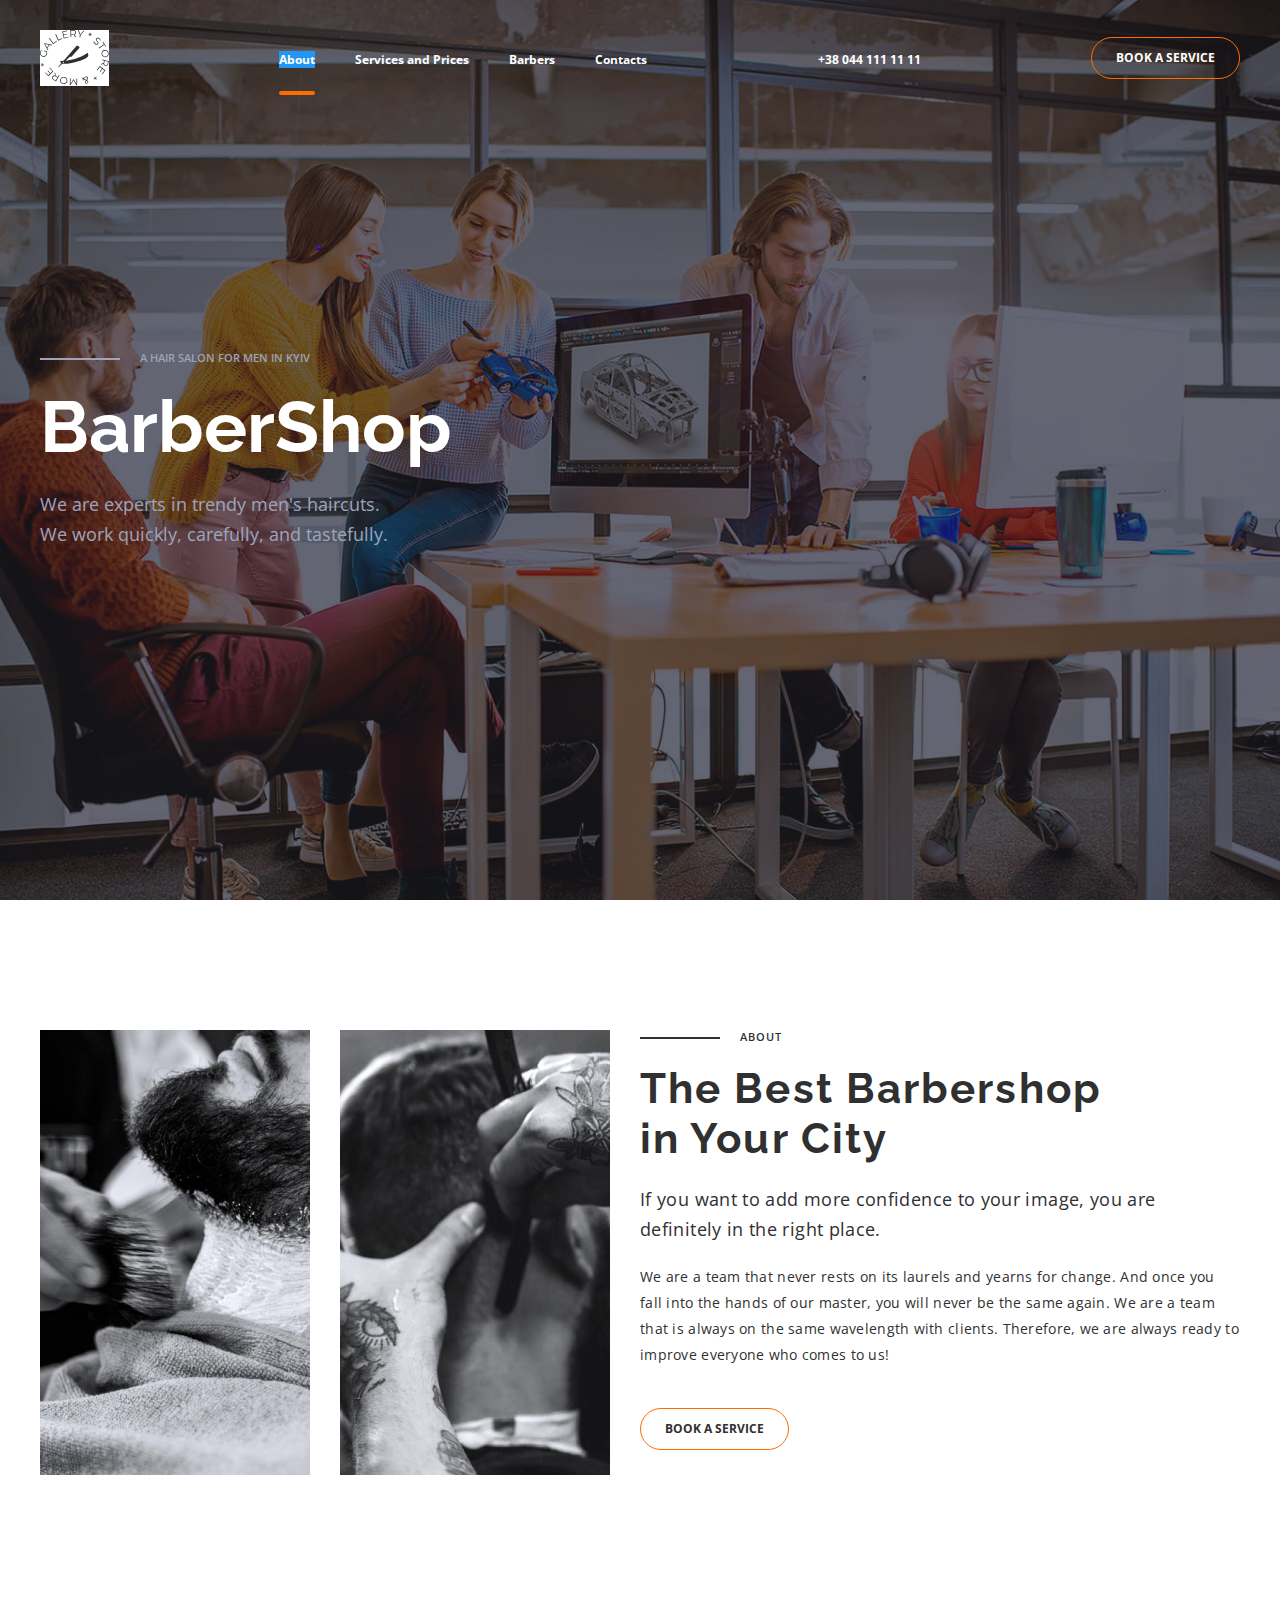
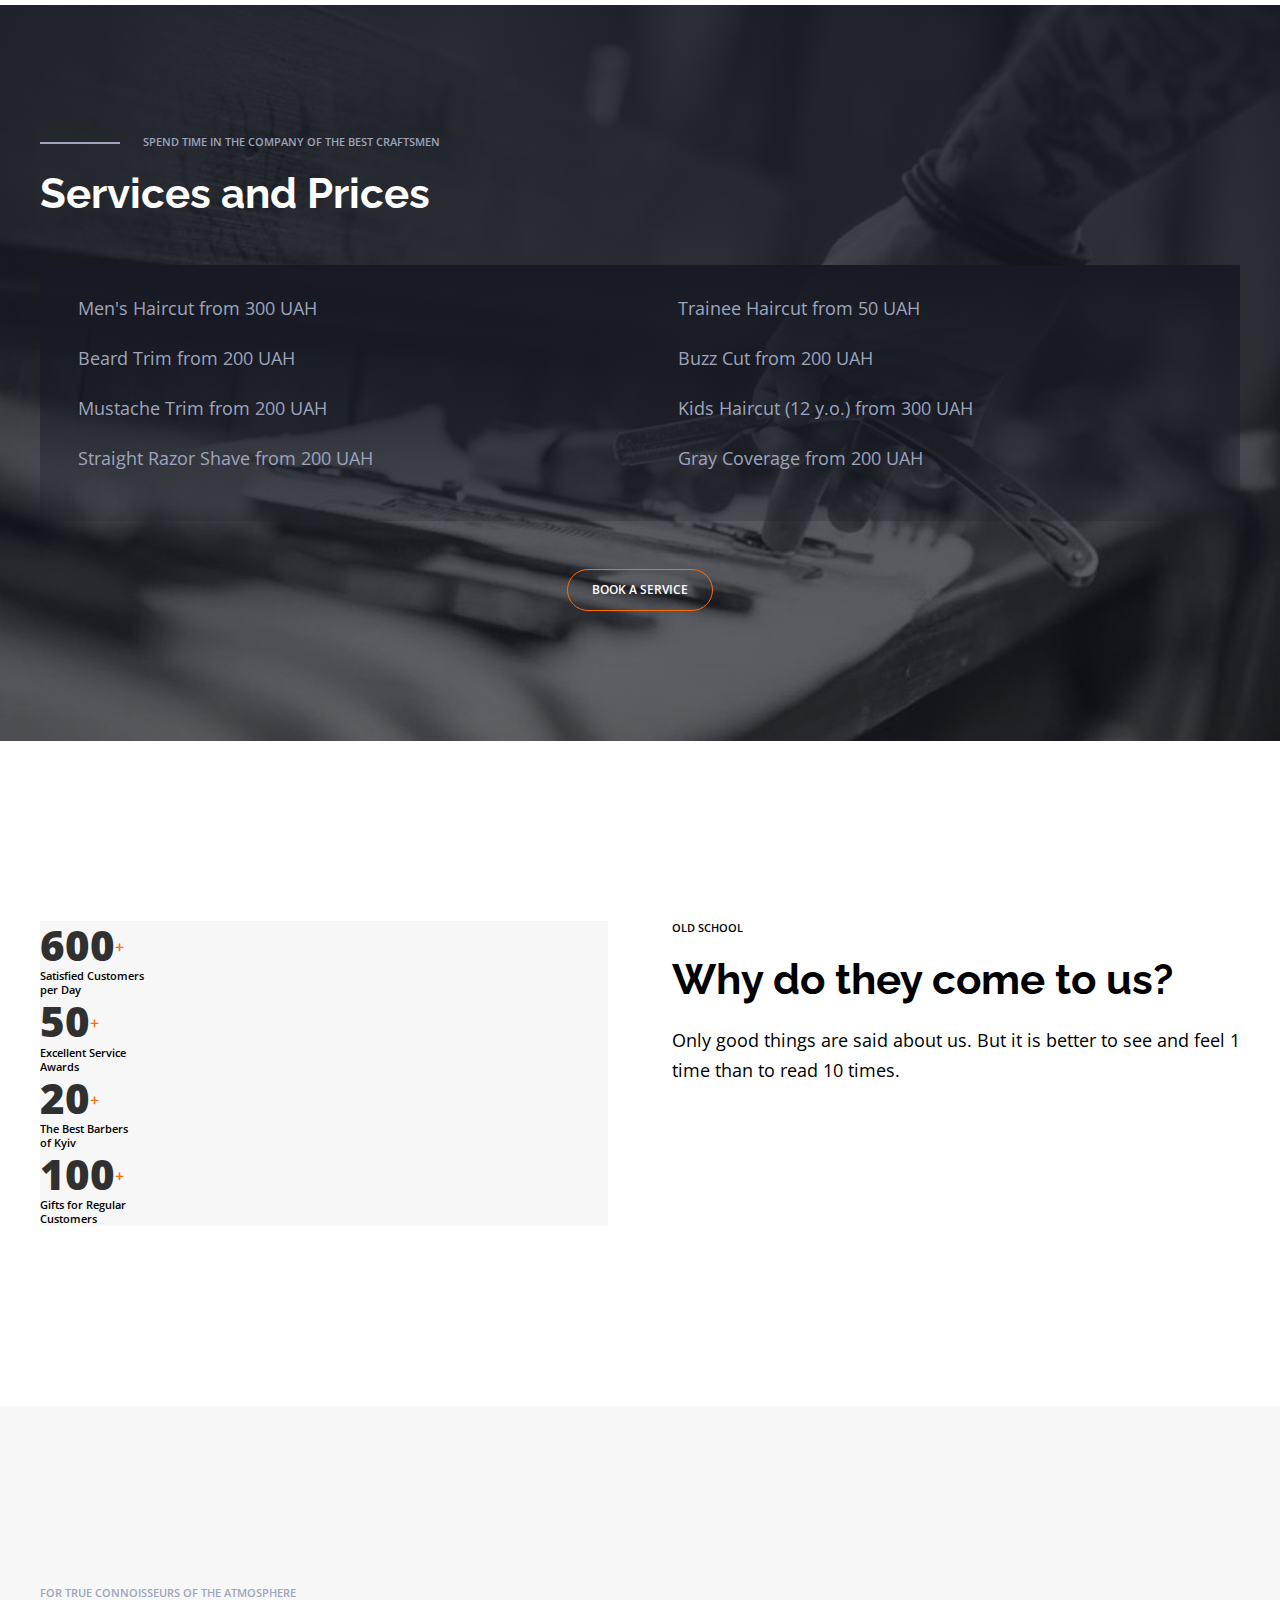
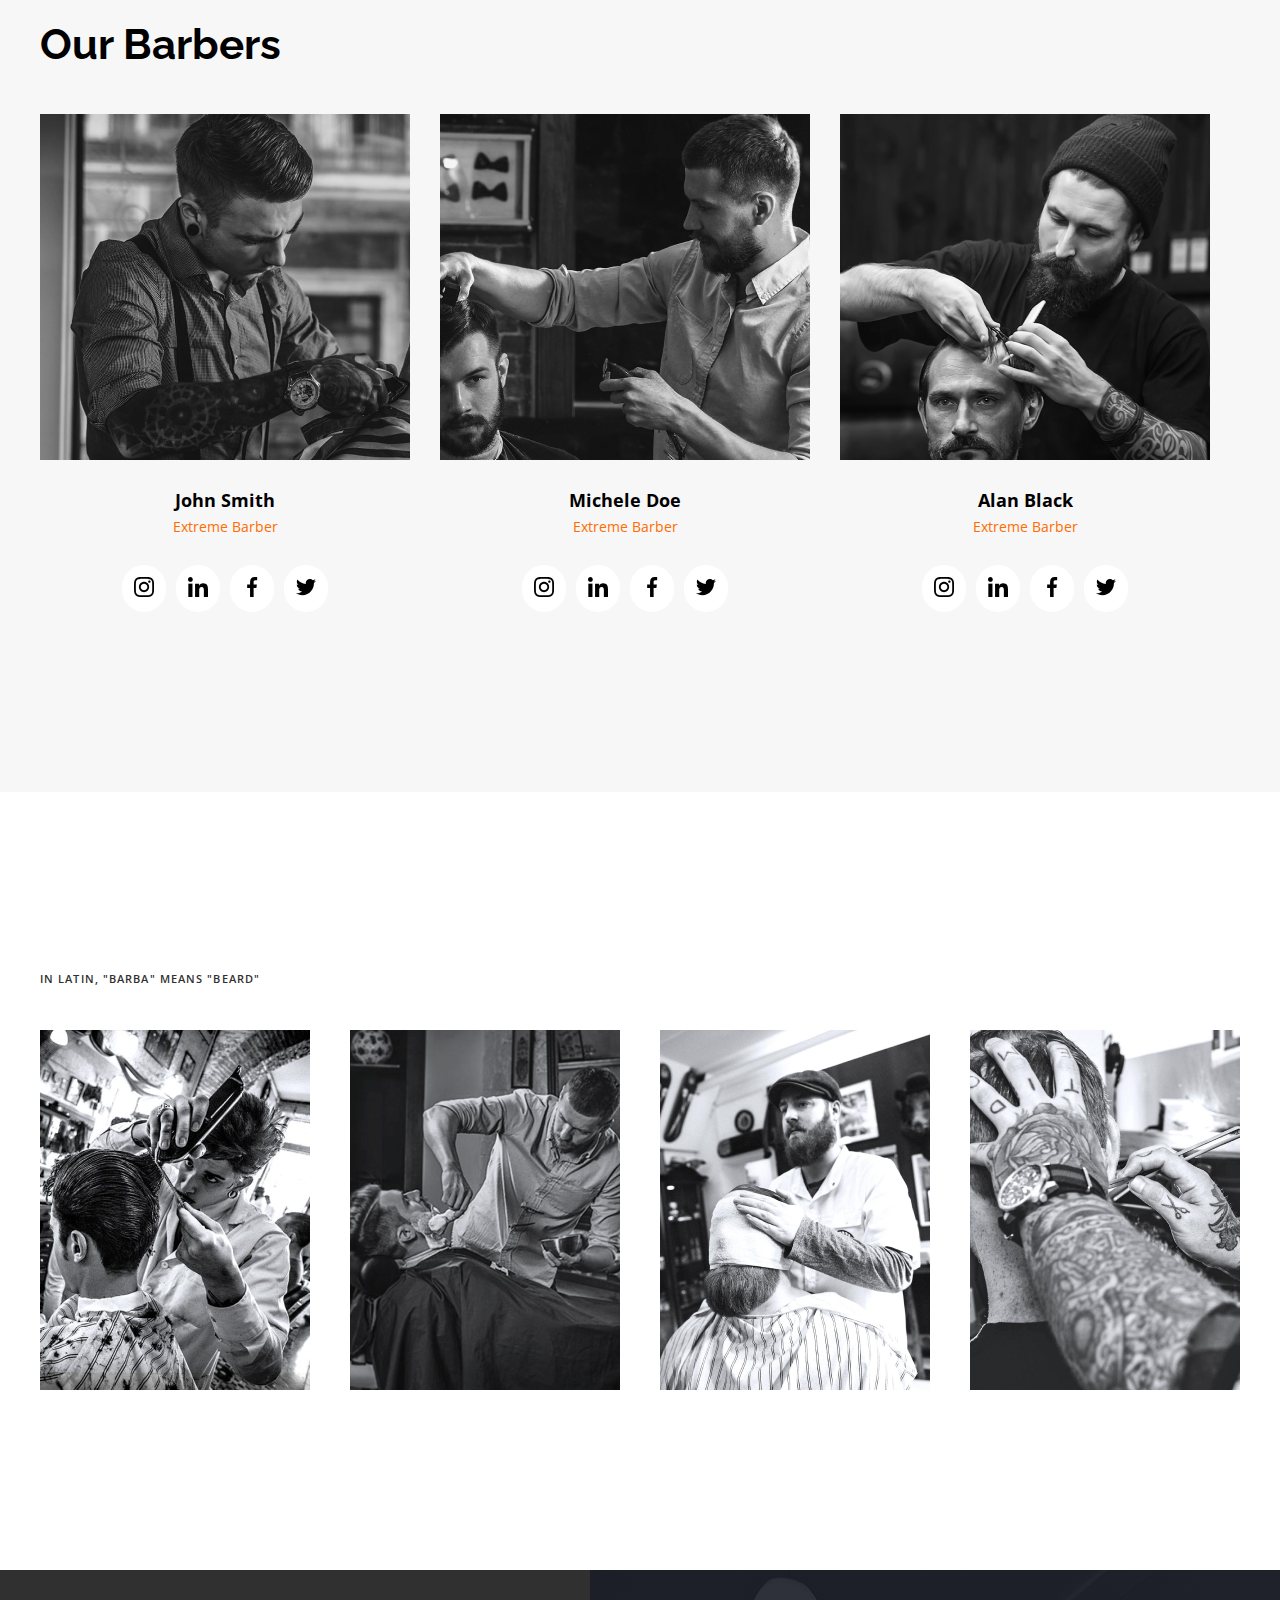
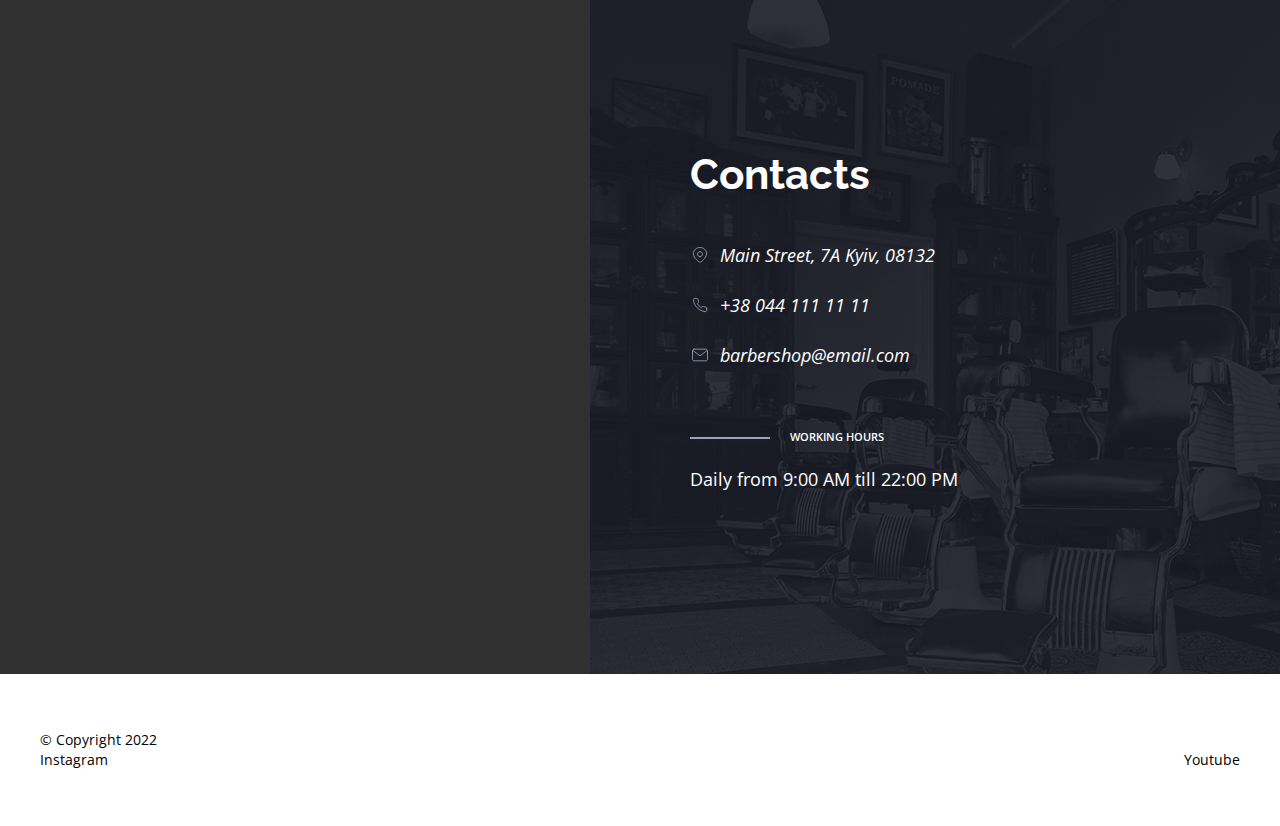
<file: index.html>
<!DOCTYPE html>
<html lang="en">
  <head>
    <meta charset="UTF-8" />
    <title>Lectia 1 HTML&CSS</title>
    <meta name="viewport" content="width=device-width, initial-scale=1.0" />
    <link
      rel="stylesheet"
      href="https://cdnjs.cloudflare.com/ajax/libs/modern-normalize/2.0.0/modern-normalize.css"
    />
    <link rel="preconnect" href="https://fonts.googleapis.com" />
    <link rel="preconnect" href="https://fonts.gstatic.com" crossorigin />
    <link
      href="https://fonts.googleapis.com/css2?family=Open+Sans:ital,wght@0,300..800;1,300..800&family=Raleway:ital,wght@0,100..900;1,100..900&display=swap"
      rel="stylesheet"
    />
    <link rel="stylesheet" href="./css/style.css" />
  </head>
  <body>
    <!--Header Section-->
    <header class="header">
      <div class="container">
        <div class="header__logo">
          <a href="#"><img src="./img/icons/logo.svg" alt="Logo" /></a>
        </div>
        <nav class="header__navigation">
          <ul>
            <li><a href="index.html" class="active">About</a></li>
            <li><a href="portofoliu.html">Services and Prices</a></li>
            <li><a href="#">Barbers</a></li>
            <li><a href="#">Contacts</a></li>
          </ul>
        </nav>
        <div class="header__info">
          <a href="tel:+380441111111">+38 044 111 11 11</a>
        </div>
        <button class="header__booking button" type="button">
          Book a Service
        </button>
      </div>
    </header>

    <!-- Portiune principala a paginii web-->
    <main>
      <!--Hero section-->
      <section class="hero-section">
        <div class="container">
          <h5 class="hero-section__subtitle">A hair salon for men in Kyiv</h5>
          <h1 class="hero-section__title">BarberShop</h1>
          <p class="hero-section__text">
            We are experts in trendy men's haircuts.<br />
            We work quickly, carefully, and tastefully.
          </p>
        </div>
      </section>

      <!--About section-->
      <section class="about">
        <div class="container">
          <div class="about__images">
            <img class="about__image" src="./img/img-1.jpg" alt="Img 1" />
            <img class="about__image" src="./img/img-2.jpg" alt="Img 2" />
          </div>

          <div class="about__info">
            <h5 class="about__subtitle">About</h5>
            <h2 class="about__title">The Best Barbershop <br />in Your City</h2>
            <p class="about__text">
              If you want to add more confidence to your image, you are
              definitely in the right place.
            </p>
            <p class="about__text-smaller">
              We are a team that never rests on its laurels and yearns for
              change. And once you fall into the hands of our master, you will
              never be the same again. We are a team that is always on the same
              wavelength with clients. Therefore, we are always ready to improve
              everyone who comes to us!
            </p>
            <button data-modal-open class="about__button button">
              Book a service
            </button>
          </div>
        </div>
      </section>

      <!-- Prices & services section-->
      <section class="services">
        <div class="container">
          <h5 class="services__subtitle">
            Spend time in the company of the best craftsmen
          </h5>
          <h2 class="services__title">Services and Prices</h2>

          <div class="service__container">
            <ul class="services__list">
              <li class="services__item">
                <p class="services__description">
                  Men's Haircut
                  <span class="services__price">from 300 UAH</span>
                </p>
              </li>
              <li class="services__item">
                <p class="services__description">
                  Beard Trim <span class="services__price">from 200 UAH</span>
                </p>
              </li>
              <li class="services__item">
                <p class="services__description">
                  Mustache Trim
                  <span class="services__price">from 200 UAH</span>
                </p>
              </li>
              <li class="services__item">
                <p class="services__description">
                  Straight Razor Shave
                  <span class="services__price">from 200 UAH</span>
                </p>
              </li>
            </ul>

            <ul class="services__list">
              <li class="services__item">
                <p class="services__description">
                  Trainee Haircut
                  <span class="services__price">from 50 UAH</span>
                </p>
              </li>
              <li class="services__item">
                <p class="services__description">
                  Buzz Cut <span class="services__price">from 200 UAH</span>
                </p>
              </li>
              <li class="services__item">
                <p class="services__description">
                  Kids Haircut (12 y.o.)
                  <span class="services__price">from 300 UAH</span>
                </p>
              </li>
              <li class="services__item">
                <p class="services__description">
                  Gray Coverage
                  <span class="services__price">from 200 UAH</span>
                </p>
              </li>
            </ul>
          </div>

          <button class="services__button button">Book a Service</button>
        </div>
      </section>

      <!-- Reviews section-->
      <section class="statistics">
        <div class="container">
          <ul class="statistics__list">
            <li class="statistics__item">
              <p class="statistics__value">
                <strong>600<sup>+</sup></strong>
              </p>
              <p class="statistics__description">
                Satisfied Customers<br />per Day
              </p>
            </li>
            <li class="statistics__item">
              <p class="statistics__value">
                <strong>50<sup>+</sup></strong>
              </p>
              <p class="statistics__description">
                Excellent Service <br />Awards
              </p>
            </li>
            <li class="statistics__item">
              <p class="statistics__value">
                <strong>20<sup>+</sup></strong>
              </p>
              <p class="statistics__description">
                The Best Barbers<br />
                of Kyiv
              </p>
            </li>
            <li class="statistics__item">
              <p class="statistics__value">
                <strong>100<sup>+</sup></strong>
              </p>
              <p class="statistics__description">
                Gifts for Regular<br />
                Customers
              </p>
            </li>
          </ul>

          <div class="statistics__testimonial">
            <h5 class="statistics__subtitle">Old school</h5>
            <h2 class="statistics__title">Why do they come to us?</h2>
            <p class="statistics__text">
              Only good things are said about us. But it is better to see and
              feel 1 time than to read 10 times.
            </p>
          </div>
        </div>
      </section>

      <!-- our barbers section-->
      <section class="barbers">
        <div class="container">
          <h5 class="barbers__subtitle">
            for true connoisseurs of the atmosphere
          </h5>
          <h2 class="barbers__title">Our Barbers</h2>

          <!-- container cu carduri despre frizeri-->
          <div class="barbers__container">
            <!-- Container 1-->
            <div class="barbers__card">
              <div class="overlay">
                <p>
                  Lorem ipsum dolor sit amet consectetur adipisicing elit. Odio,
                  autem?
                </p>
                <button>Start</button>
              </div>
              <img
                src="./img/John-Smith.jpg"
                alt="John Smith imagine"
                class="barbers__image"
              />
              <p class="barbers__name">John Smith</p>
              <p class="barbers__role">Extreme Barber</p>

              <ul class="barbers__social">
                <li>
                  <a href="">
                    <svg class="icon">
                      <use href="./img/icons/symbol-defs.svg#icon-instagram" />
                    </svg>
                  </a>
                </li>
                <li>
                  <a href="">
                    <svg class="icon">
                      <use href="./img/icons/symbol-defs.svg#icon-linkedin" />
                    </svg>
                  </a>
                </li>
                <li>
                  <a href="">
                    <svg class="icon">
                      <use href="./img/icons/symbol-defs.svg#icon-facebook" />
                    </svg>
                  </a>
                </li>
                <li>
                  <a href="">
                    <svg class="icon">
                      <use href="./img/icons/symbol-defs.svg#icon-twitter" />
                    </svg>
                  </a>
                </li>
              </ul>
            </div>

            <!-- Container 2-->
            <div class="barbers__card">
              <div class="overlay">
                Lorem ipsum dolor sit amet consectetur adipisicing elit. Odio,
                autem?
              </div>
              <img
                src="./img/Michele-Doe.jpg"
                alt="Michele Doe imagine"
                class="barbers__image"
              />
              <p class="barbers__name">Michele Doe</p>
              <p class="barbers__role">Extreme Barber</p>

              <ul class="barbers__social">
                <li>
                  <a href="">
                    <svg class="icon">
                      <use href="./img/icons/symbol-defs.svg#icon-instagram" />
                    </svg>
                  </a>
                </li>
                <li>
                  <a href="">
                    <svg class="icon">
                      <use href="./img/icons/symbol-defs.svg#icon-linkedin" />
                    </svg>
                  </a>
                </li>
                <li>
                  <a href="">
                    <svg class="icon">
                      <use href="./img/icons/symbol-defs.svg#icon-facebook" />
                    </svg>
                  </a>
                </li>
                <li>
                  <a href="">
                    <svg class="icon">
                      <use href="./img/icons/symbol-defs.svg#icon-twitter" />
                    </svg>
                  </a>
                </li>
              </ul>
            </div>

            <!-- Container 3 -->
            <div class="barbers__card">
              <div class="overlay">
                Lorem ipsum dolor sit amet consectetur adipisicing elit. Odio,
                autem?
              </div>
              <img
                src="./img/Alan-Black.jpg"
                alt="Alan Black imagine"
                class="barbers__image"
              />
              <p class="barbers__name">Alan Black</p>
              <p class="barbers__role">Extreme Barber</p>

              <ul class="barbers__social">
                <li>
                  <a href="">
                    <svg class="icon">
                      <use href="./img/icons/symbol-defs.svg#icon-instagram" />
                    </svg>
                  </a>
                </li>
                <li>
                  <a href="">
                    <svg class="icon">
                      <use href="./img/icons/symbol-defs.svg#icon-linkedin" />
                    </svg>
                  </a>
                </li>
                <li>
                  <a href="">
                    <svg class="icon">
                      <use href="./img/icons/symbol-defs.svg#icon-facebook" />
                    </svg>
                  </a>
                </li>
                <li>
                  <a href="">
                    <svg class="icon">
                      <use href="./img/icons/symbol-defs.svg#icon-twitter" />
                    </svg>
                  </a>
                </li>
              </ul>
            </div>
          </div>
        </div>
      </section>

      <!-- our place section-->
      <section class="place">
        <div class="container">
          <h5 class="place__subtitle">In Latin, "barba" means "beard"</h5>
          <div class="place__images">
            <img src="./img/foto-1.jpg" alt="Foto 1" class="place__image" />
            <img src="./img/foto-2.jpg" alt="Foto 2" class="place__image" />
            <img src="./img/foto-3.jpg" alt="Foto 3" class="place__image" />
            <img src="./img/foto-4.jpg" alt="Foto 4" class="place__image" />
          </div>
        </div>
      </section>

      <!-- contact section-->
      <section class="contact">
        <div class="contanct__form"></div>
        <div class="contact__info">
          <h2 class="contact__title">Contacts</h2>
          <address class="contact__info-address">
            <p class="contact__address-item">
              <svg class="icon">
                <use href="./img/icons/symbol-defs.svg#icon-map-pin" />
              </svg>
              <a
                href="https://www.google.com/maps/place/Main+Street,+7A+Kyiv,+08132"
              >
                Main Street, 7A Kyiv, 08132</a
              >
            </p>
            <p class="contact__address-item">
              <svg class="icon">
                <use href="./img/icons/symbol-defs.svg#icon-phone" />
              </svg>
              <a href="tel:+380441111111">+38 044 111 11 11</a>
            </p>

            <p class="contact__address-item">
              <svg class="icon">
                <use href="./img/icons/symbol-defs.svg#icon-mail" />
              </svg>
              <a href="mailto:barbershop@email.com">barbershop@email.com</a>
            </p>
          </address>
          <p class="contact__subtitle">working hours</p>
          <p class="contact__text">Daily from 9:00 AM till 22:00 PM</p>
        </div>
      </section>
    </main>

    <!-- footer section-->
    <footer class="footer">
      <div class="container">
        <p class="footer__copyright">&copy; Copyright 2022</p>
        <ul class="footer__social">
          <li class="footer__social-item">Instagram</li>
          <li class="footer__social-item">Youtube</li>
        </ul>
      </div>
    </footer>

    <div data-modal class="is-hidden">
      <div data-modal-content>
        <button data-modal-close type="button">X</button>
        <h2 class="modal-title">
          Leave your information and we'll call you back
        </h2>

        <form name="modal-form" class="modal-form">
          <label class="modal-form__position"
            >Name
            <input type="text" name="username" class="modal-form__input" />
            <svg width="12px" height="12px">
              <use href="./img/icons/form-icons.svg#icon-person"></use>
            </svg>
          </label>
          <label class="modal-form__position">
            Telefon
            <input type="tel" name="userphone" class="modal-form__input" />
            <svg width="12px" height="12px">
              <use href="./img/icons/form-icons.svg#icon-phone"></use>
            </svg>
          </label>
          <label class="modal-form__position">
            E-mail
            <input type="email" name="useremail" class="modal-form__input" />
            <svg width="12px" height="12px">
              <use href="./img/icons/form-icons.svg#icon-email"></use>
            </svg>
          </label>
          <label class="modal-form__position">
            Mesaj
            <textarea
              name="mesaj"
              placeholder="Introdu mesajul tau"
              class="modal-form__comments"
              rows="5"
            ></textarea>
          </label>
          <label class="modal-form__position modal-form__checked"
            ><input
              type="checkbox"
              name="agree"
              value="agree"
              class="modal-form__input"
            />
            <span class="replace-checkbox modal-checkbox__position">
              <svg>
                <use href="./img/icons/form-icons.svg#icon-checked"></use>
              </svg>
            </span>
            I agree with the letter and accept the
            <a href="#" class="condition">Terms and Conditions</a>
          </label>

          <button type="submit" class="modal-form__btn">Send</button>
        </form>
      </div>
    </div>

    <script src="./modal.js"></script>
  </body>
</html>
</file>
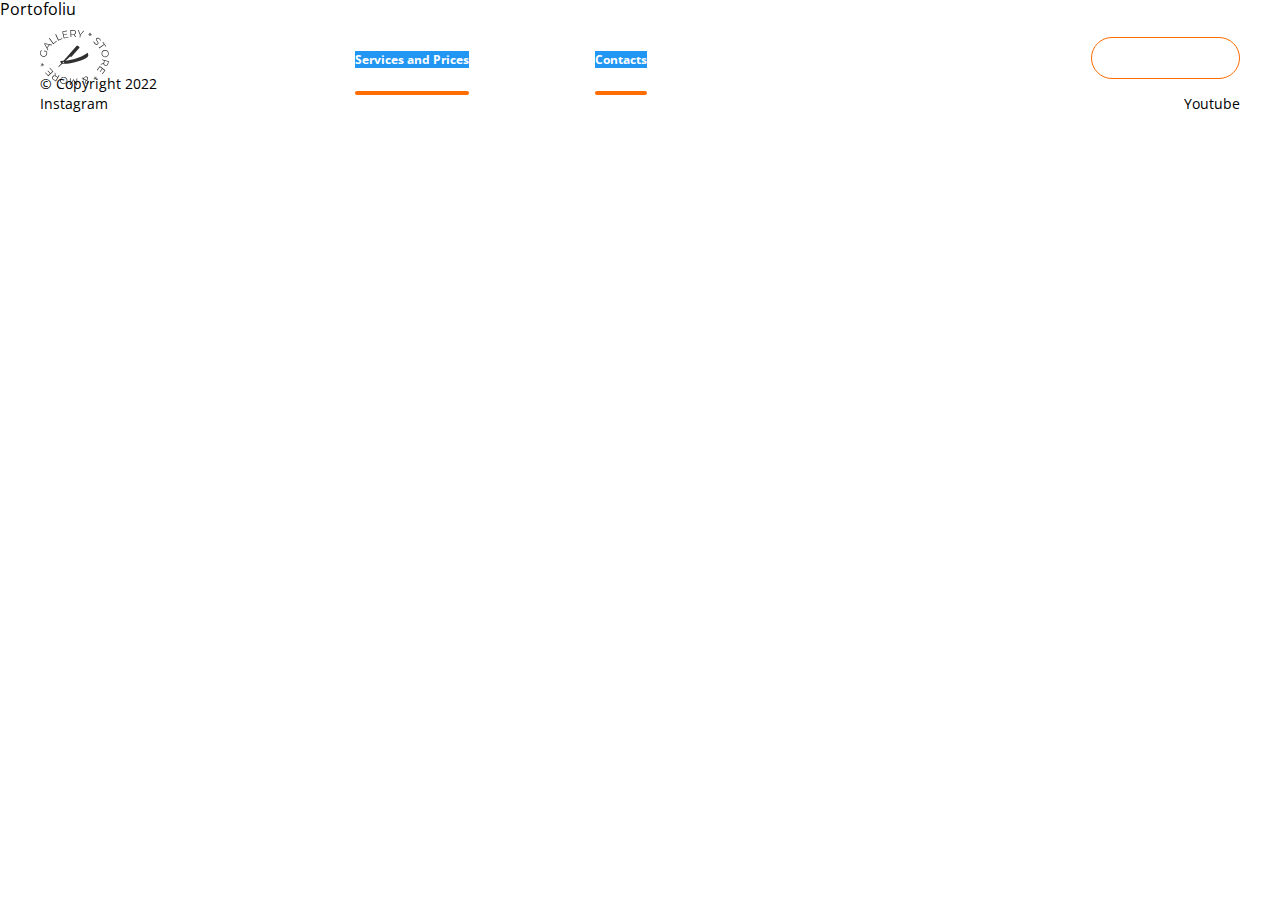
<file: portofoliu.html>
<!DOCTYPE html>
<html lang="en">
  <head>
    <meta charset="UTF-8" />
    <title>Lectia 1 HTML&CSS</title>

    <link
      rel="stylesheet"
      href="https://cdnjs.cloudflare.com/ajax/libs/modern-normalize/2.0.0/modern-normalize.css"
    />
    <link rel="preconnect" href="https://fonts.googleapis.com" />
    <link rel="preconnect" href="https://fonts.gstatic.com" crossorigin />
    <link
      href="https://fonts.googleapis.com/css2?family=Open+Sans:ital,wght@0,300..800;1,300..800&family=Raleway:ital,wght@0,100..900;1,100..900&display=swap"
      rel="stylesheet"
    />
    <link rel="stylesheet" href="./css/style.css" />
  </head>
  <body>
    <!--Header Section-->
    <header class="header">
      <div class="container">
        <div class="header__logo">
          <a href=""><img src="./img/icons/logo.svg" alt="Logo" /></a>
        </div>
        <nav class="header__navigation">
          <ul>
            <li><a href="index.html">About</a></li>
            <li>
              <a href="protofoliu.html" class="active">Services and Prices</a>
            </li>
            <li><a href="#">Barbers</a></li>
            <li><a href="#" class="active">Contacts</a></li>
          </ul>
        </nav>
        <div class="header__info">
          <a href="tel:+380441111111">+38 044 111 11 11</a>
        </div>
        <button class="header__booking button" type="button">
          Book a Service
        </button>
      </div>
    </header>

    <!-- Portiune principala a paginii web-->
    <main>Portofoliu</main>

    <!-- footer section-->
    <footer class="footer">
      <div class="container">
        <p class="footer__copyright">&copy; Copyright 2022</p>
        <ul class="footer__social">
          <li class="footer__social-item">Instagram</li>
          <li class="footer__social-item">Youtube</li>
        </ul>
      </div>
    </footer>

    <div data-modal class="is-hidden">
      <div data-modal-content>
        <button data-modal-close type="button">X</button>
        <h2 class="modal-title">
          Leave your information and we'll call you back
        </h2>

        <form name="modal-form" class="modal-form">
          <label class="modal-form__position"
            >Name
            <input type="text" name="username" class="modal-form__input" />
          </label>
          <label class="modal-form__position">
            Telefon
            <input type="tel" name="userphone" class="modal-form__input" />
          </label>
          <label class="modal-form__position">
            E-mail
            <input type="email" name="useremail" class="modal-form__input" />
          </label>
          <label class="modal-form__position">
            Mesaj
            <textarea
              name="mesaj"
              placeholder="Introdu mesajul tau"
              class="modal-form__comments"
              rows="5"
            ></textarea>
          </label>
          <label class="modal-form__position modal-form__checked"
            ><input
              type="checkbox"
              name="agree"
              value="agree"
              class="modal-form__input"
            />
            I agree with the letter and accept the
            <a href="#" class="condition">Terms and Conditions</a>
          </label>

          <button type="submit" class="modal-form__btn">Send</button>
        </form>
      </div>
    </div>

    <script src="./modal.js"></script>
  </body>
</html>
</file>
<file: css/style.css>
:root {
  --orange: #ff6c00;
  --white: #ffffff;
  --light-black: #9da4bd;
  --black: #303030;
  --primary-font: 'Open sans', sans-serif;
  --secondary-font: 'Raleway', sans-serif;
}

* {
  margin: 0;
  padding: 0;
}

img {
  display: block;
  max-width: 100%;
  height: auto;
}

html {
  box-sizing: border-box;
}

ul {
  list-style: none;
}

body {
  font-family: var(--primary-font);
}

/* Header section style */

.header {
  padding-top: 30px;
  margin-bottom: -86px;
}

.header .container {
  display: flex;
  justify-content: space-between;
  align-items: center;
}

.header__logo {
  background-color: var(--white);
}

.header__navigation ul {
  display: flex;
  gap: 40px;
}

.header__navigation a {
  text-decoration: none;
  font-family: var(--primary-font);
  font-weight: 700;
  font-size: 12px;
  line-height: 16px;
  color: var(--white);
  position: relative;
}

.header__navigation a:hover {
  color: var(--orange);
}

.header__navigation a::after,
.header__navigation a:after {
  content: '';
  height: 4px;
  width: 0;
  border-radius: 20px;
  position: absolute;
  top: 40px;
  left: 0;
  background-color: var(--orange);
  transition-duration: 0.5s;
  transition-property: width;
}

.header__navigation .active::after,
.header__navigation .active:after {
  content: '';
  height: 4px;
  width: 100%;
  border-radius: 20px;
  position: absolute;
  top: 40px;
  left: 0;
  background-color: var(--orange);
  transition-duration: 0.5s;
  transition-property: width;
}

.header__navigation a:hover::after,
.header__navigation a:active::after {
  width: 100%;
}

.header__info a {
  text-decoration: none;
  font-family: var(--primary-font);
  font-weight: 700;
  font-size: 12px;
  line-height: 16px;
  color: var(--white);
}

.button {
  font-family: var(--primary-font);
  font-weight: 700;
  font-size: 12px;
  line-height: 16px;
  background-color: transparent;
  color: var(--white);
  text-transform: uppercase;
  padding: 12px 24px;
  border: 1px solid var(--orange);
  border-radius: 25px;
  cursor: pointer;
  transition-property: color, backround-color, transform;
  transition-duration: 500ms, 500ms, 1s;
}

.button:hover {
  color: var(--white);
  background-color: var(--orange);
  transform: scale(1.5);
}

.button:focus {
  color: var(--white);
  background-color: var(--orange);
}

/* Hero section style */

/* background: rgba(25, 28, 38, 0.2);
 */

.hero-section {
  height: 100vh;
  display: flex;
  align-items: center;
  background: rgba(47, 48, 58, 0.4);
  background-image: linear-gradient(
      0deg,
      rgba(47, 48, 58, 0.4),
      rgba(47, 48, 58, 0.4)
    ),
    url(../img/bg-homework.jpg);
  background-repeat: no-repeat;
  background-size: cover;
  background-position: 50% 50%;
}

.hero-section__subtitle {
  font-size: 11px;
  font-weight: 600;
  line-height: 14px;
  color: var(--light-black);
  margin-bottom: 20px;
}

.hero-section__subtitle::before {
  content: '';
  width: 80px;
  height: 2px;
  background-color: var(--light-black);
  display: inline-block;
  margin-right: 20px;
  vertical-align: middle;
}

.hero-section__title {
  font-family: var(--secondary-font);
  font-size: 72px;
  font-weight: 700;
  line-height: 84px;
  color: var(--white);
  margin-bottom: 20px;
}

.hero-section__text {
  font-size: 18px;
  font-weight: 400;
  line-height: 30px;
  color: var(--light-black);
}

.hero-section__subtitle {
  text-transform: uppercase;
}

/* About section style */

.about {
  margin-top: 130px;
  margin-bottom: 130px;
}

.about .container {
  display: flex;
  justify-content: space-between;
  flex-wrap: wrap;
}

.about__subtitle {
  font-size: 11px;
  font-family: var(--primary-font);
  font-weight: 600;
  line-height: 14px;
  color: var(--black);
  text-transform: uppercase;
  margin-bottom: 20px;
  letter-spacing: 0.1em;
}

.about__subtitle::before {
  content: '';
  width: 80px;
  height: 2px;
  background-color: var(--black);
  display: inline-block;
  margin-right: 20px;
  vertical-align: middle;
}

.about__images {
  display: flex;
  flex: 1;
  gap: 30px;
  flex-wrap: wrap;
}

.about__info {
  flex: 1;
}
.about__image {
  width: 270px;
  height: 445px;
}

.about__title {
  font-family: var(--secondary-font);
  font-size: 42px;
  font-weight: 700;
  line-height: 50px;
  color: var(--black);
  margin-bottom: 20px;
  letter-spacing: 0.05em;
}

.about__text {
  font-size: 18px;
  font-family: var(--primary-font);
  font-weight: 400;
  line-height: 30px;
  color: var(--black);
  margin-bottom: 20px;
  letter-spacing: 0.02em;
}

.about__text-smaller {
  font-size: 14px;
  font-family: var(--primary-font);
  font-weight: 400;
  line-height: 26px;
  color: var(--black);
  /* margin-bottom: 20px; - de verificat de ce nu se suprapun */
  letter-spacing: 0.02em;
}

.about__button {
  margin-top: 40px;
  color: var(--black);
}

/* Services section style */
.services {
  background-color: var(--black);
  background-image: linear-gradient(
      0deg,
      rgba(25, 28, 38, 0.3),
      rgba(25, 28, 38, 0.8)
    ),
    url(../img/hero-bg-image.jpg);

  background-repeat: no-repeat;
  background-size: cover;
  color: var(--light-black);
  padding-top: 130px;
  padding-bottom: 130px;
}

/* .services .container {
  display: flex; - !NU ma ajuta
} */

.service__container {
  display: flex;
}

.services__subtitle {
  font-size: 11px;
  font-weight: 600;
  line-height: 14px;
  color: var(--light-black);
  text-transform: uppercase;
  margin-bottom: 20px;
}

.services__subtitle::before {
  content: '';
  width: 80px;
  height: 2px;
  background-color: var(--light-black);
  display: inline-block;
  margin-right: 20px;
  vertical-align: middle;
}

.services__title {
  font-family: var(--secondary-font);
  font-size: 42px;
  font-weight: 700;
  line-height: 50px;
  color: var(--white);
  margin-bottom: 46px;
}

.services__list {
  padding: 28px 38px;
  flex: 1;
  background: linear-gradient(180deg, #171a24 0%, rgba(23, 26, 36, 0.2) 100%);
}

.services__item {
}

.services__description {
  font-size: 18px;
  font-weight: 400;
  line-height: 30px;
  margin-bottom: 20px;
}

.services__button {
  margin-top: 48px;
  font-family: var(--primary-font);
  font-weight: 600;
  font-size: 12px;
  line-height: 16px;
  background-color: transparent;
  color: var(--white);
  text-transform: uppercase;
  padding: 12px 24px;
  border: none;
  border-radius: 25px;
  cursor: pointer;
  display: block;
  margin-left: auto;
  margin-right: auto;
  border: 1px solid var(--orange);
}

.services__button:hover {
  background-color: var(--orange);
  color: var(--white);
  border: 1px solid var(--orange);
}

.services__button:focus {
  background-color: var(--orange);
  color: var(--white);
  border: 1px solid var(--orange);
}

/* Statistics section style */
/* Statistics section style */
.statistics .container {
  display: flex;
  gap: 64px;
  padding: 180px 0;
}

.statistics__list {
  flex: 1;
}

.statistics__item {
  background-color: #f7f7f7;
}

.statistics__value {
  font-size: 42px;
  font-weight: 700;
  color: var(--black);
}

.statistics__value sup {
  font-size: 16px;
  font-weight: 600;
  color: var(--orange);
}

.statistics__description {
  font-size: 11px;
  font-weight: 600;
  line-height: 14px;
}

.statistics__subtitle {
  font-size: 11px;
  font-weight: 600;
  line-height: 14px;
  text-transform: uppercase;
}

.statistics__title {
  font-family: var(--secondary-font);
  font-size: 42px;
  font-weight: 700;
  line-height: 50px;
  margin-top: 20px;
  margin-bottom: 20px;
}

.statistics__text {
  font-size: 18px;
  font-weight: 400;
  line-height: 30px;
}

.statistics__testimonial {
  flex: 1;
}

/* Barbers section style */
.barbers {
  background-color: #f7f7f7;
  padding: 180px 0;
}

.barbers__container {
  display: flex;
  gap: 30px;
  text-align: center;
  flex-wrap: wrap;
}

.barbers__subtitle {
  font-size: 11px;
  font-weight: 600;
  line-height: 14px;
  color: var(--light-black);
  text-transform: uppercase;
}

.barbers__title {
  font-family: var(--secondary-font);
  font-size: 42px;
  font-weight: 700;
  line-height: 50px;
  margin-top: 20px;
  margin-bottom: 44px;
}

.barbers__card {
  position: relative;
  overflow: hidden;
}

.overlay {
  position: absolute;
  top: 0;
  left: 0;
  width: 100%;
  height: 100%;
  transform: translateY(105%);
  background-color: rgba(49, 39, 245, 0.7);
  color: var(--white);
  transition-duration: 500ms;
  display: flex;
  justify-content: center;
  align-items: center;
  flex-direction: column;
  gap: 50px;
}

.barbers__card:hover .overlay {
  transform: translateY(0);
}

.barbers__card:hover {
  box-shadow: 0px 2px 1px 0px rgba(0, 0, 0, 0.2),
    0px 1px 1px 0px rgba(0, 0, 0, 0.14), 0px 1px 3px 0px rgba(0, 0, 0, 0.12);
}

.barbers__name {
  font-size: 18px;
  font-weight: 700;
  margin-top: 30px;
  margin-bottom: 8px;
}

.barbers__role {
  font-size: 14px;
  font-weight: 400;
  color: var(--orange);
}

.barbers__social {
  display: flex;
  gap: 10px;
  justify-content: center;
  margin-top: 30px;
}

.barbers__social a {
  background-color: var(--white);
  padding: 12px;
  border-radius: 100px;
  display: block;
}

.barbers__social a:hover {
  background-color: var(--light-black);
  padding: 12px;
  border-radius: 100px;
  display: block;
}

.barbers__social a:hover .icon {
  fill: var(--orange);
}

/* Place section style */
.place {
  margin: 180px 0;
  color: var(--black);
}

.place__images {
  display: flex;
  gap: 30px;
  justify-content: space-between;
  flex-wrap: wrap;
}

.place__subtitle {
  letter-spacing: 0.1em;
  text-transform: uppercase;
  font-size: 11px;
  font-weight: 600;
  line-height: 14px;
  margin-bottom: 44px;
}

/* Contact section style */

.contact {
  color: var(--white);
  display: flex;
}

.contanct__form {
  padding-top: 180px;
  padding-bottom: 180px;

  flex: 1;
  background-color: var(--black);
}

.contact__info {
  padding-top: 180px;
  padding-bottom: 180px;
  padding-left: 100px;
  flex: 1;
  background-color: red;
  background-color: var(--black);
  background-image: linear-gradient(
      rgba(25, 28, 38, 0.9),
      rgba(25, 28, 38, 0.9)
    ),
    url(../img/contact-bg-image.jpg);
}

.contact__title {
  font-family: var(--secondary-font);
  font-size: 42px;
  font-weight: 700;
  line-height: 50px;
  color: var(--white);
  margin-bottom: 40px;
}

.contact__subtitle {
  font-size: 11px;
  font-weight: 600;
  line-height: 14px;
  color: var(--white);
  text-transform: uppercase;
  margin-bottom: 20px;
  margin-top: 60px;
}

.contact__subtitle::before {
  content: '';
  width: 80px;
  height: 2px;
  background-color: var(--light-black);
  display: inline-block;
  margin-right: 20px;
  vertical-align: middle;
}

.contact__text {
  font-size: 18px;
  font-weight: 400;
  line-height: 30px;
  color: var(--white);
  margin-top: 20px;
}

.contact__address-item {
  margin-bottom: 20px;
  display: flex;
  align-items: center;
  gap: 10px;
}

.contact__address-item a {
  font-size: 18px;
  font-weight: 400;
  line-height: 30px;
  color: var(--white);
  text-decoration: none;
}

/* Footer section style */
.footer {
  display: flex;
  justify-content: space-between;
  max-width: 1200px;
  margin-left: auto;
  margin-right: auto;
  padding-top: 56px;
  padding-bottom: 56px;
}

.footer__copyright {
  font-size: 14px;
  font-weight: 400;
  line-height: 20px;
}

.footer__social {
  display: flex;
  justify-content: space-between;
  gap: 30px;
}

.footer__social-item {
  font-size: 14px;
  font-weight: 400;
  line-height: 20px;
}

.container {
  max-width: 1200px;
  width: 100%;
  margin-right: auto;
  margin-left: auto;
}

.icon {
  width: 20px;
  height: 20px;
}

/* Style pentru modal */
.is-hidden {
  opacity: 0;
  visibility: hidden;
  pointer-events: none;
}

[data-modal] {
  height: 100%;
  width: 100%;
  position: fixed;
  top: 0;
  left: 0;
  background-color: rgba(0, 0, 0, 0.5);
}

.is-hidden [data-modal-content] {
  transform: translate(-50%, -50%) scale(0.5);
}

[data-modal-content] {
  width: 528px;
  height: 581px;
  background-color: var(--white);
  position: absolute;
  top: 50%;
  left: 50%;
  transform: translate(-50%, -50%) scale(1);
  transition-duration: 1s;
  padding: 40px 40px;
}

[data-modal-close] {
  position: absolute;
  top: 10px;
  right: 10px;
}

.modal-title {
  font-family: Roboto;
  font-size: 20px;
  font-weight: 700;
  line-height: 23.44px;
  letter-spacing: 0.03em;
  text-align: center;
}

.modal-form {
  padding: 12px 0px;
  display: flex;
  flex-direction: column;
  gap: 12px;
}

.modal-form__position {
  display: flex;
  flex-direction: column;
  font-weight: 400;
  font-size: 12px;
  line-height: 14px;
  letter-spacing: 0.01em;
  color: rgba(117, 117, 117, 1);
  position: relative;
}

.modal-form__position svg {
  position: absolute;
  width: 18px;
  height: 18px;
  top: 26px;
  left: 7px;
}

.modal-form__position input {
  padding-left: 30px;
}

.modal-form__position input:focus + svg,
.modal-form__position input:hover + svg {
  fill: #2196f3;
}
.modal-form__input {
  outline: none;
  margin-top: 4px;
  border-radius: 4px;
  height: 35px;
  cursor: pointer;
  border: 1px solid rgba(33, 33, 33, 0.2);
  padding-left: 12px;
}

.modal-form__comments {
  outline: none;
  margin-top: 4px;
  border-radius: 4px;
  height: 35px;
  cursor: pointer;
  border: 1px solid rgba(33, 33, 33, 0.2);
  padding-left: 12px;
  padding-top: 5px;
  height: 120px;
}

.modal-form__input:hover,
.modal-form__input:focus,
.modal-form__comments:hover,
.modal-form__comments:focus {
  border-color: #2196f3;
}

.modal-form__checked {
  flex-direction: row;
  align-items: center;
  font-size: 14px;
  font-weight: 400;
  line-height: 24px;
  letter-spacing: 0.03em;
  text-align: left;
  gap: 10px;
  justify-content: center;
}

.condition {
  color: #2196f3;
}

.modal-form__input[type='checkbox'] {
  display: none;
}

.modal-checkbox__position {
  position: relative;
  width: 12px;
  height: 12px;
  border: 1px solid black;
  border-radius: 2px;
}

.modal-form__input[type='checkbox']:checked + .replace-checkbox {
  background-color: #2196f3;
  border-color: #2196f3;
}

.modal-checkbox__position svg {
  position: absolute;
  height: 12px;
  width: 12px;
  top: -1px;
  left: 0px;
  display: none;
  fill: var(--white);
}

.modal-form__input[type='checkbox']:checked + .modal-checkbox__position svg {
  display: block;
}

.modal-form__btn {
  width: 200px;
  height: 50px;
  background-color: #2196f3;
  box-shadow: 0px 4px 4px 0px rgba(0, 0, 0, 0.15);
  outline: none;
  border: none;
  cursor: pointer;
  color: var(--white);
  font-size: 16px;
  font-weight: 700;
  line-height: 30px;
  letter-spacing: 0.06em;
  text-align: center;
  border-radius: 4px;
  margin: 0 auto;
}

.active {
  background-color: #2196f3;
}

@media screen and (max-width: 1200px) {
  .container {
    padding: 32px;
  }

  /* Hero section responsive */

  .hero-section__title {
    font-size: 48px;
  }

  /* About section responsive */
  .about .container {
    flex-direction: column;
    align-items: center;
    text-align: center;
    gap: 30px;
  }

  .about__images {
    order: 1;
    justify-content: center;
  }

  .about__subtitle::before {
    display: none;
  }

  .service__container {
    flex-direction: column;
    gap: 10px;
  }

  /* Statistics section responsive */

  .statistics .container {
    flex-direction: column;
    padding: 16px;
    text-align: center;
  }

  .statistics__list {
    order: 1;
  }

  /* Barbers section responsive */
  .barbers__container {
    justify-content: center;
  }

  /* Places section responsive */
  .place__images {
    justify-content: center;
  }

  /* Contact section responsive */
  .contact {
    flex-direction: column;
  }
  .contact__info {
    padding-left: 50px;
  }

  .contanct__form {
    display: none;
  }
}
</file>
